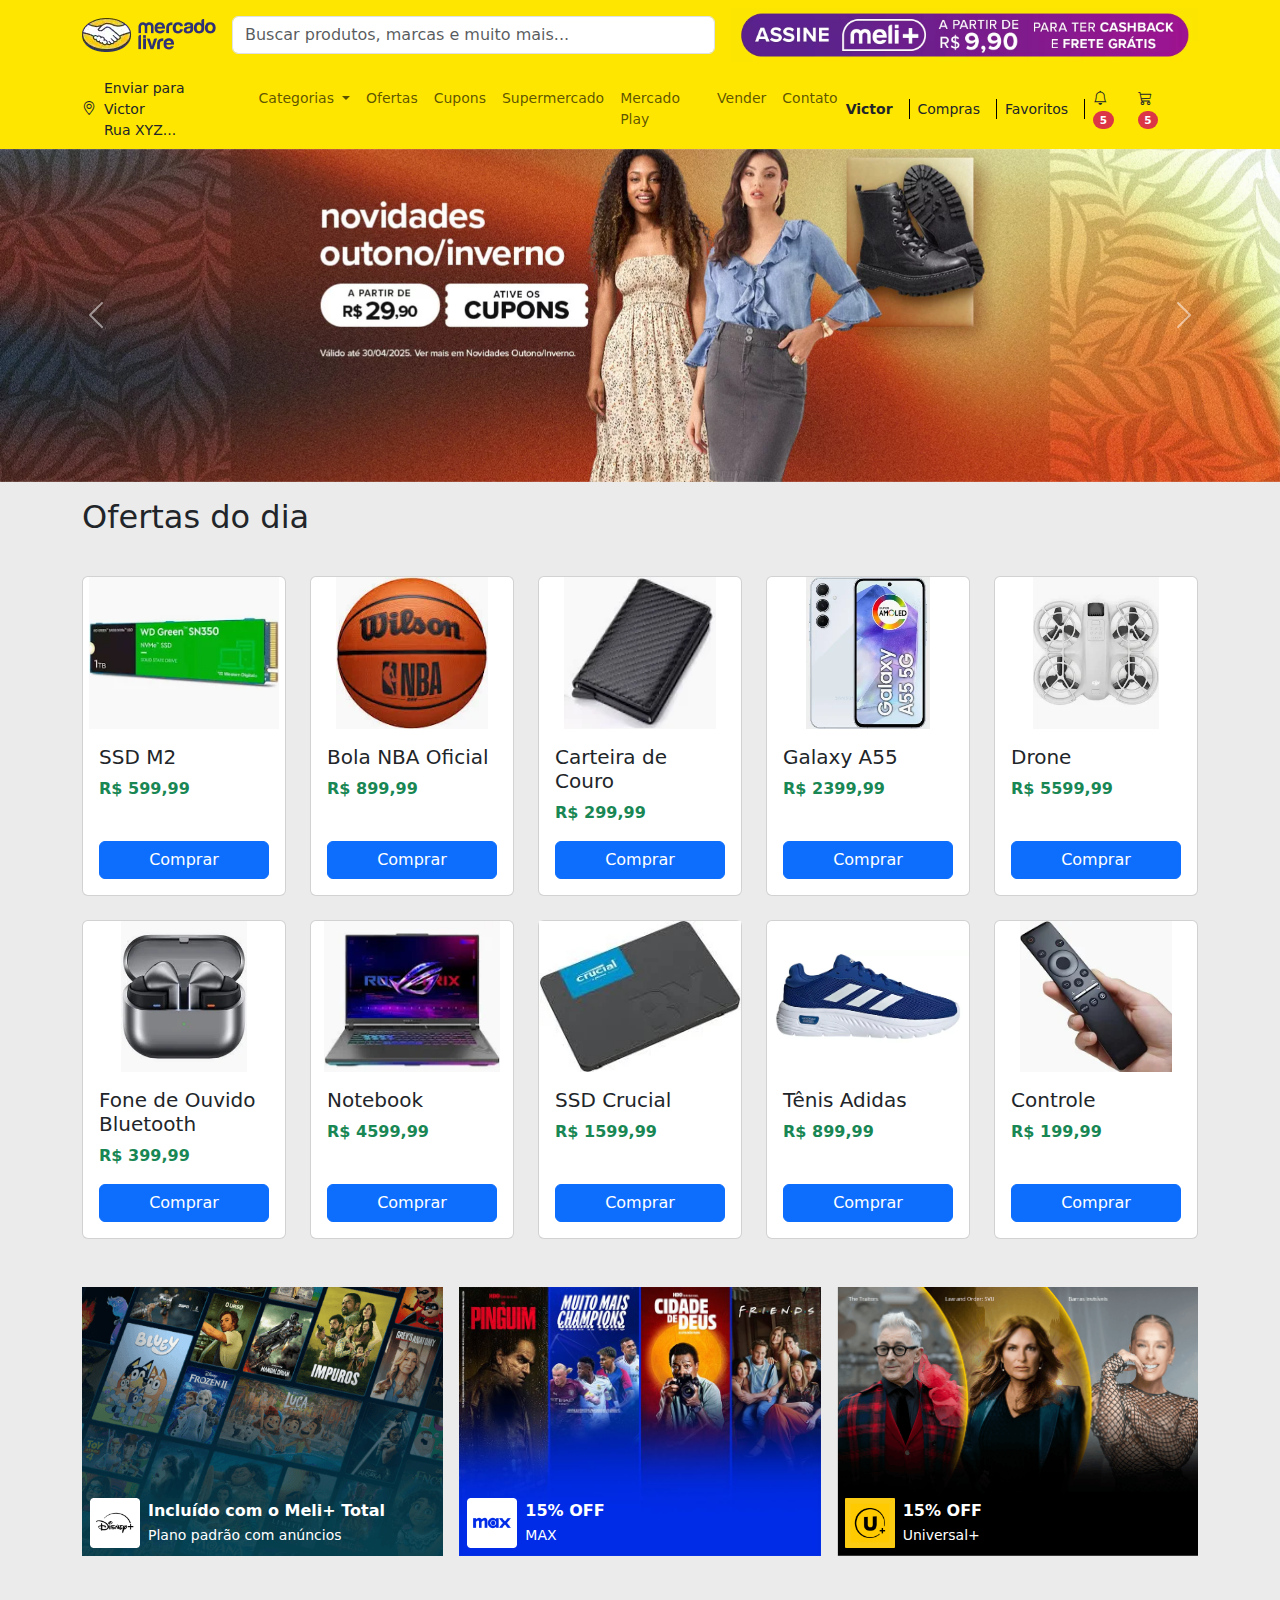
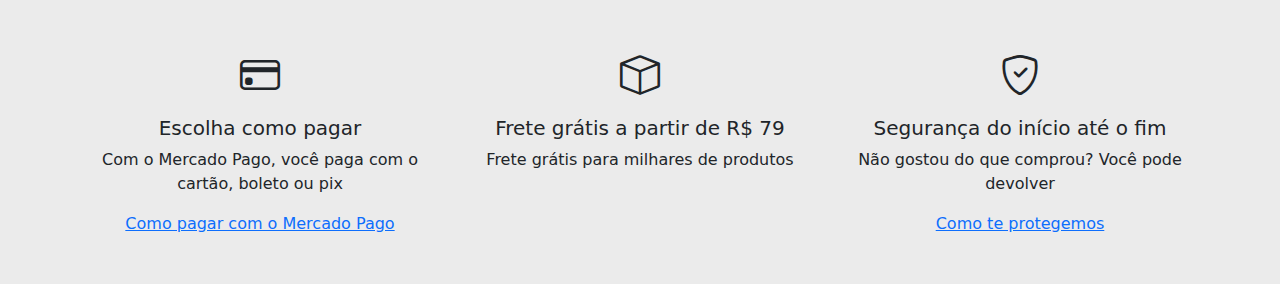
<file: index.html>
<!DOCTYPE html>
<html lang="pt-br">
<head>
    <meta charset="UTF-8">
    <meta name="viewport" content="width=device-width, initial-scale=1.0">
    <link href="https://cdn.jsdelivr.net/npm/bootstrap@5.3.0-alpha1/dist/css/bootstrap.min.css" rel="stylesheet">
    <link rel="stylesheet" href="https://cdn.jsdelivr.net/npm/bootstrap-icons@1.13.1/font/bootstrap-icons.min.css">
    <link href="style.css" rel="stylesheet">
    <title>Mercado Livre</title>
</head>
<body class="corBody">

    <nav class="navbar navbar-ligth corML">
        <div class="container">

            <div class="d-flex flex-column flex-lg-row align-items-center w-100">

                <a href="index.html" class="navbar-brand mb-2 mb-lg-0 me-lg-3">
                    <img src="logo/pt_logo_large_plus.webp" alt="Logo Mercado Livre">
                </a>

                <input type="search" class="form-control mb-2 mb-lg-0 me-lg-3" placeholder="Buscar produtos, marcas e muito mais...">

                <div class="text-center w-100 w-lg-auto">
                    <img src="outros/meli.webp" alt="Propaganda Meli+" class="img-fluid">
                </div>


            </div>

        </div>
    </nav>

    <nav class="navbar navbar-expand-xl bg-body-tertiary corML py-2">
        <div class="container small">
          <button class="navbar-toggler" type="button" data-bs-toggle="collapse" data-bs-target="#navbarSupportedContent" aria-controls="navbarSupportedContent" aria-expanded="false" aria-label="Toggle navigation">
            <span class="navbar-toggler-icon"></span>
          </button>
          <div class="collapse navbar-collapse" id="navbarSupportedContent">

            <div class="me-4 d-flex align-items-center">
                <i class="bi bi-geo-alt"></i>
                <div class="ms-2">
                    <div>Enviar para Victor</div>
                    <div>Rua XYZ...</div>
                </div>
            </div>

            <ul class="navbar-nav me-auto mb-2 mb-lg-0">
              
              <li class="nav-item dropdown">
                <a class="nav-link dropdown-toggle" href="#" role="button" data-bs-toggle="dropdown" aria-expanded="false">
                  Categorias
                </a>
                <ul class="dropdown-menu">
                  <li><a class="dropdown-item" href="#">Eletrônicos</a></li>
                  <li><a class="dropdown-item" href="#">Esportes</a></li>
                  <li><a class="dropdown-item" href="#">Moda</a></li>
                </ul>
              </li>
              <li class="nav-item">
                <a class="nav-link" href="#">Ofertas</a>
              </li>
              <li class="nav-item">
                <a class="nav-link" href="#">Cupons</a>
              </li>
              <li class="nav-item">
                <a class="nav-link" href="#">Supermercado</a>
              </li>
             
              <li class="nav-item">
                <a class="nav-link" href="#">Mercado Play</a>
              </li>
              <li class="nav-item">
                <a class="nav-link" href="#">Vender</a>
              </li>
              <li class="nav-item">
                <a class="nav-link" href="#">Contato</a>
              </li>
            </ul>
              
        </div>

            <div class="d-flex align-items-center me-3">
                <div class="me-2">
                    <a href="#" class="text-dark fw-bold text-decoration-none">Victor</a>
                </div>

                <div class="separator"></div>

                <div class="me-2">
                    <a href="#" class="text-dark text-decoration-none">Compras</a>
                </div>

                <div class="separator"></div>

                <div class="me-2">
                    <a href="#" class="text-dark text-decoration-none">Favoritos</a>
                </div>

                <div class="separator"></div>

                <div class="me-2 position-relative">
                    <a href="#" class="text-dark fw-bold text-decoration-none">
                        <i class="bi bi-bell"></i>
                        <span class="badge bg-danger rounded-pill position-absolut start-100">5</span>
                    </a>
                </div>

                <div class="me-2 position-relative">
                    <a href="#" class="text-dark fw-bold text-decoration-none">
                        <i class="bi bi-cart3"></i>
                        <span class="badge bg-danger rounded-pill position-absolut start-100">5</span>
                    </a>
                </div>

            </div>
        </div>
      </nav>

      <div id="carouselExample" class="carousel slide">
        <div class="carousel-inner">
          <div class="carousel-item active">
            <img src="banners/D_NQ_659284-MLA83534004662_042025-OO.webp" class="d-block w-100" alt="Banner 1">
          </div>
          <div class="carousel-item">
            <img src="banners/D_NQ_739435-MLA83711148839_042025-OO.webp" class="d-block w-100" alt="Banner 2">
          </div>
          <div class="carousel-item">
            <img src="banners/D_NQ_871212-MLA83816897045_042025-OO.webp" class="d-block w-100" alt="Banner 3">
          </div>
          <div class="carousel-item">
            <img src="banners/D_NQ_885527-MLA83475838448_042025-OO.webp" class="d-block w-100" alt="Banner 4">
          </div>
          <div class="carousel-item">
            <img src="banners/D_NQ_908673-MLA83827017255_042025-OO.webp" class="d-block w-100" alt="Banner 5">
          </div>
          <div class="carousel-item">
            <img src="banners/D_NQ_910933-MLA83534147392_042025-OO.webp" class="d-block w-100" alt="Banner 6">
          </div>
        </div>
        <button class="carousel-control-prev" type="button" data-bs-target="#carouselExample" data-bs-slide="prev">
          <span class="carousel-control-prev-icon" aria-hidden="true"></span>
          <span class="visually-hidden">Previous</span>
        </button>
        <button class="carousel-control-next" type="button" data-bs-target="#carouselExample" data-bs-slide="next">
          <span class="carousel-control-next-icon" aria-hidden="true"></span>
          <span class="visually-hidden">Next</span>
        </button>
      </div>

      <div class="container mt-3">
        <h2 mb-4>Ofertas do dia</h2>
        <div class="row row-cols-1 row-cols-md-2 row-cols-lg-5 g-4 mt-3">
            
            <div class="col">
                <div class="card h-100 d-flex flex-column">

                    <div class="ratio ratio-4x3">
                        <img src="produtos/ssdm2.webp" alt="SS2 M2" class="w-100 h-100 object-fit-contain">
                    </div>

                    <div class="card-body d-flex flex-column h-100">
                        <h5 class="card-title">SSD M2</h5>
                        <p class="card-text text-success fw-bold">R$ 599,99</p>
                        <button class="btn btn-primary w-100 mt-auto">Comprar</button>
                    </div>
                </div>    
            </div>

            <div class="col">
                <div class="card h-100 d-flex flex-column">

                    <div class="ratio ratio-4x3">
                        <img src="produtos/bola.webp" alt="Bola NBA Oficial" class="w-100 h-100 object-fit-contain">
                    </div>

                    <div class="card-body d-flex flex-column h-100">
                        <h5 class="card-title">Bola NBA Oficial</h5>
                        <p class="card-text text-success fw-bold">R$ 899,99</p>
                        <button class="btn btn-primary w-100 mt-auto">Comprar</button>
                    </div>
                </div>    
            </div>

            <div class="col">
                <div class="card h-100 d-flex flex-column">

                    <div class="ratio ratio-4x3">
                        <img src="produtos/carteira.webp" alt="carteira" class="w-100 h-100 object-fit-contain">
                    </div>

                    <div class="card-body d-flex flex-column h-100">
                        <h5 class="card-title">Carteira de Couro</h5>
                        <p class="card-text text-success fw-bold">R$ 299,99</p>
                        <button class="btn btn-primary w-100 mt-auto">Comprar</button>
                    </div>
                </div>    
            </div>

            <div class="col">
                <div class="card h-100 d-flex flex-column">

                    <div class="ratio ratio-4x3">
                        <img src="produtos/celular.webp" alt="Celular" class="w-100 h-100 object-fit-contain">
                    </div>

                    <div class="card-body d-flex flex-column h-100">
                        <h5 class="card-title">Galaxy A55</h5>
                        <p class="card-text text-success fw-bold">R$ 2399,99</p>
                        <button class="btn btn-primary w-100 mt-auto">Comprar</button>
                    </div>
                </div>    
            </div>

            <div class="col">
                <div class="card h-100 d-flex flex-column">

                    <div class="ratio ratio-4x3">
                        <img src="produtos/drone.webp" alt="Drone" class="w-100 h-100 object-fit-contain">
                    </div>

                    <div class="card-body d-flex flex-column h-100">
                        <h5 class="card-title">Drone</h5>
                        <p class="card-text text-success fw-bold">R$ 5599,99</p>
                        <button class="btn btn-primary w-100 mt-auto">Comprar</button>
                    </div>
                </div>    
            </div>

            <div class="col">
                <div class="card h-100 d-flex flex-column">

                    <div class="ratio ratio-4x3">
                        <img src="produtos/fone.webp" alt="Fone" class="w-100 h-100 object-fit-contain">
                    </div>

                    <div class="card-body d-flex flex-column h-100">
                        <h5 class="card-title">Fone de Ouvido Bluetooth</h5>
                        <p class="card-text text-success fw-bold">R$ 399,99</p>
                        <button class="btn btn-primary w-100 mt-auto">Comprar</button>
                    </div>
                </div>    
            </div>

            <div class="col">
                <div class="card h-100 d-flex flex-column">

                    <div class="ratio ratio-4x3">
                        <img src="produtos/notebook.webp" alt="Notebook" class="w-100 h-100 object-fit-contain">
                    </div>

                    <div class="card-body d-flex flex-column h-100">
                        <h5 class="card-title">Notebook</h5>
                        <p class="card-text text-success fw-bold">R$ 4599,99</p>
                        <button class="btn btn-primary w-100 mt-auto">Comprar</button>
                    </div>
                </div>    
            </div>

            <div class="col">
                <div class="card h-100 d-flex flex-column">

                    <div class="ratio ratio-4x3">
                        <img src="produtos/ssd.webp" alt="SSD" class="w-100 h-100 object-fit-contain">
                    </div>

                    <div class="card-body d-flex flex-column h-100">
                        <h5 class="card-title">SSD Crucial</h5>
                        <p class="card-text text-success fw-bold">R$ 1599,99</p>
                        <button class="btn btn-primary w-100 mt-auto">Comprar</button>
                    </div>
                </div>    
            </div>

            <div class="col">
                <div class="card h-100 d-flex flex-column">

                    <div class="ratio ratio-4x3">
                        <img src="produtos/tenis.webp" alt="Tenis" class="w-100 h-100 object-fit-contain">
                    </div>

                    <div class="card-body d-flex flex-column h-100">
                        <h5 class="card-title">Tênis Adidas</h5>
                        <p class="card-text text-success fw-bold">R$ 899,99</p>
                        <button class="btn btn-primary w-100 mt-auto">Comprar</button>
                    </div>
                </div>    
            </div>

            <div class="col">
                <div class="card h-100 d-flex flex-column">

                    <div class="ratio ratio-4x3">
                        <img src="produtos/controle.webp" alt="Controle" class="w-100 h-100 object-fit-contain">
                    </div>

                    <div class="card-body d-flex flex-column h-100">
                        <h5 class="card-title">Controle</h5>
                        <p class="card-text text-success fw-bold">R$ 199,99</p>
                        <button class="btn btn-primary w-100 mt-auto">Comprar</button>
                    </div>
                </div>    
            </div>

        </div>
      </div>

      <div class="container my-5">
        <div class="row row-cols-1 row-cols-md-3 g-3">

            <div class="col">
                <div class="position-relative h-100">
                    <img src="outros/disney.png" alt="Dinsey" class="img-fluid w-100 h-100">
                    <div class="position-absolute bottom-0 start-0 d-flex align-items-center text-white p-2">

                        <img src="outros/disney_logo.png" alt="Logo Disney" class="logoPropaganda">
                        <div class="ms-2">
                            <div class="fw-bold">Incluído com o Meli+ Total</div>
                            <small>Plano padrão com anúncios</small>
                        </div>
                    </div>
                </div>
            </div>

            <div class="col">
                <div class="position-relative h-100">
                    <img src="outros/max.jpg" alt="Max" class="img-fluid w-100 h-100">
                    <div class="position-absolute bottom-0 start-0 d-flex align-items-center text-white p-2">

                        <img src="outros/max_logo.png" alt="Logo Max" class="logoPropaganda">
                        <div class="ms-2">
                            <div class="fw-bold">15% OFF</div>
                            <small>MAX</small>
                        </div>
                    </div>
                </div>
            </div>

            <div class="col">
                <div class="position-relative h-100">
                    <img src="outros/universal.png" alt="Universal" class="img-fluid w-100 h-100">
                    <div class="position-absolute bottom-0 start-0 d-flex align-items-center text-white p-2">

                        <img src="outros/universal_logo.png" alt="Logo Universal" class="logoPropaganda">
                        <div class="ms-2">
                            <div class="fw-bold">15% OFF</div>
                            <small>Universal+</small>
                        </div>
                    </div>
                </div>
            </div>
        </div>
      </div>

      <div class="container text-center py-5">
        <div class="row row-cols-1 row-cols-md-3 g-4">

            <div class="col">
                <i class="bi bi-credit-card info-icon h1"></i>
                <h5 class="mt-3">Escolha como pagar</h5>
                <p>Com o Mercado Pago, você paga com o cartão, boleto ou pix</p>
                <a href="#">Como pagar com o Mercado Pago</a>
            </div>

            <div class="col">
                <i class="bi bi-box info-icon h1"></i>
                <h5 class="mt-3">Frete grátis a partir de R$ 79</h5>
                <p>Frete grátis para milhares de produtos</p>
            </div>

            <div class="col">
                <i class="bi bi-shield-check info-icon h1"></i>
                <h5 class="mt-3">Segurança do início até o fim</h5>
                <p>Não gostou do que comprou? Você pode devolver</p>
                <a href="#">Como te protegemos</a>
            </div>

        </div>
      </div>


<script src="https://cdn.jsdelivr.net/npm/bootstrap@5.3.3/dist/js/bootstrap.bundle.min.js"></script>    
</body>
</html>
</file>
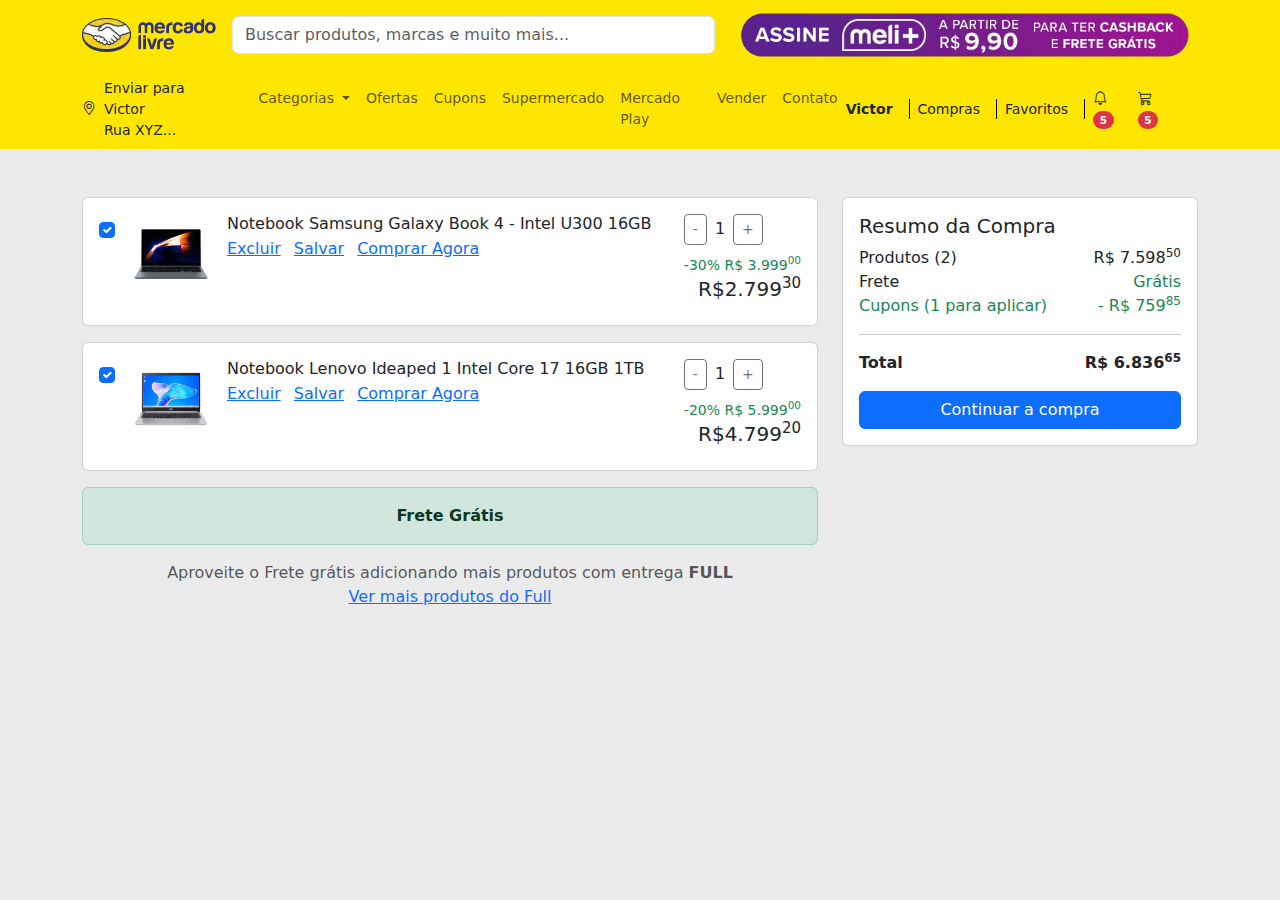
<file: carrinho.html>
<!DOCTYPE html>
<html lang="pt-br">
<head>
    <meta charset="UTF-8">
    <meta name="viewport" content="width=device-width, initial-scale=1.0">
    <link href="https://cdn.jsdelivr.net/npm/bootstrap@5.3.0-alpha1/dist/css/bootstrap.min.css" rel="stylesheet">
    <link rel="stylesheet" href="https://cdn.jsdelivr.net/npm/bootstrap-icons@1.13.1/font/bootstrap-icons.min.css">
    <link href="style.css" rel="stylesheet">
    <title>Mercado Livre - Carrinho</title>
</head>
<body class="corBody">
    <nav class="navbar navbar-ligth corML">
        <div class="container">

            <div class="d-flex flex-column flex-lg-row align-items-center w-100">

                <a href="index.html" class="navbar-brand mb-2 mb-lg-0 me-lg-3">
                    <img src="logo/pt_logo_large_plus.webp" alt="Logo Mercado Livre">
                </a>

                <input type="search" class="form-control mb-2 mb-lg-0 me-lg-3" placeholder="Buscar produtos, marcas e muito mais...">

                <div class="text-center w-100 w-lg-auto">
                    <img src="outros/meli.webp" alt="Propaganda Meli+" class="img-fluid">
                </div>

            </div>
        </div>
    </nav>

    <nav class="navbar navbar-expand-xl bg-body-tertiary corML py-2">
        <div class="container small">
          <button class="navbar-toggler" type="button" data-bs-toggle="collapse" data-bs-target="#navbarSupportedContent" aria-controls="navbarSupportedContent" aria-expanded="false" aria-label="Toggle navigation">
            <span class="navbar-toggler-icon"></span>
          </button>
          <div class="collapse navbar-collapse" id="navbarSupportedContent">

            <div class="me-4 d-flex align-items-center">
                <i class="bi bi-geo-alt"></i>
                <div class="ms-2">
                    <div>Enviar para Victor</div>
                    <div>Rua XYZ...</div>
                </div>
            </div>

            <ul class="navbar-nav me-auto mb-2 mb-lg-0">
              
              <li class="nav-item dropdown">
                <a class="nav-link dropdown-toggle" href="#" role="button" data-bs-toggle="dropdown" aria-expanded="false">
                  Categorias
                </a>
                <ul class="dropdown-menu">
                  <li><a class="dropdown-item" href="#">Eletrônicos</a></li>
                  <li><a class="dropdown-item" href="#">Esportes</a></li>
                  <li><a class="dropdown-item" href="#">Moda</a></li>
                </ul>
              </li>
              <li class="nav-item">
                <a class="nav-link" href="#">Ofertas</a>
              </li>
              <li class="nav-item">
                <a class="nav-link" href="#">Cupons</a>
              </li>
              <li class="nav-item">
                <a class="nav-link" href="#">Supermercado</a>
              </li>
             
              <li class="nav-item">
                <a class="nav-link" href="#">Mercado Play</a>
              </li>
              <li class="nav-item">
                <a class="nav-link" href="#">Vender</a>
              </li>
              <li class="nav-item">
                <a class="nav-link" href="#">Contato</a>
              </li>
            </ul>
              
        </div>

            <div class="d-flex align-items-center me-3">
                <div class="me-2">
                    <a href="#" class="text-dark fw-bold text-decoration-none">Victor</a>
                </div>

                <div class="separator"></div>

                <div class="me-2">
                    <a href="compras.html" class="text-dark text-decoration-none">Compras</a>
                </div>

                <div class="separator"></div>

                <div class="me-2">
                    <a href="#" class="text-dark text-decoration-none">Favoritos</a>
                </div>

                <div class="separator"></div>

                <div class="me-2 position-relative">
                    <a href="#" class="text-dark fw-bold text-decoration-none">
                        <i class="bi bi-bell"></i>
                        <span class="badge bg-danger rounded-pill position-absolut start-100">5</span>
                    </a>
                </div>

                <div class="me-2 position-relative">
                    <a href="carrinho.html" class="text-dark fw-bold text-decoration-none">
                        <i class="bi bi-cart3"></i>
                        <span class="badge bg-danger rounded-pill position-absolut start-100">5</span>
                    </a>
                </div>

            </div>
        </div>
      </nav>

      <div class="container mt-5">

        <div class="row">
            <div class="col-lg-8">
                <div class="card mb-3">
                    <div class="card-body d-flex align-items-start">
                        <input type="checkbox" class="form-check-input me-3 mt-2" checked>
                        <img src="produtos_carrinho/D_Q_NP_2X_876091-MLU78776215826_092024-E.webp" alt="Notebook" class="me-3" width="80">

                        <div class="flex-grow-1">
                            <h6 class="mb-1">Notebook Samsung Galaxy Book 4 - Intel U300 16GB</h6>

                            <div>
                                <a href="#" class="me-2">Excluir</a>
                                <a href="#" class="me-2">Salvar</a>
                                <a href="#">Comprar Agora</a>
                            </div>
                        </div>

                        <div class="text-end">
                            <div class="d-flex align-items-center mb-2">
                                <button class="btn btn-outline-secondary btn-sm" onclick="updateCounter(this, -1)">-</button>
                                <span class="mx-2">1</span>
                                <button class="btn btn-outline-secondary btn-sm" onclick="updateCounter(this, 1)">+</button>
                            </div>
                            <small class="text-success">-30% R$ 3.999<sup>00</sup></small>
                            <h5 class="text-dark">R$2.799<sup>30</sup></h5>
                        </div>
                    </div>
                </div>

                <div class="card mb-3">
                    <div class="card-body d-flex align-items-start">
                        <input type="checkbox" class="form-check-input me-3 mt-2" checked>
                        <img src="produtos_carrinho/D_Q_NP_2X_936906-MLA81361764027_122024-E.webp" alt="Notebook" class="me-3" width="80">

                        <div class="flex-grow-1">
                            <h6 class="mb-1">Notebook Lenovo Ideaped 1 Intel Core 17 16GB 1TB</h6>

                            <div>
                                <a href="#" class="me-2">Excluir</a>
                                <a href="#" class="me-2">Salvar</a>
                                <a href="#">Comprar Agora</a>
                            </div>
                        </div>

                        <div class="text-end">
                            <div class="d-flex align-items-center mb-2">
                                <button class="btn btn-outline-secondary btn-sm" onclick="updateCounter(this, -1)">-</button>
                                <span class="mx-2">1</span>
                                <button class="btn btn-outline-secondary btn-sm" onclick="updateCounter(this, 1)">+</button>
                            </div>
                            <small class="text-success">-20% R$ 5.999<sup>00</sup></small>
                            <h5 class="text-dark">R$4.799<sup>20</sup></h5>
                        </div>
                    </div>
                </div>

                <div class="alert alert-success d-flex align-items-center flex-column">
                      <span><strong>Frete Grátis</strong></span>  
                </div>
                <p class="text-muted text-center">
                    Aproveite o Frete grátis adicionando mais produtos com entrega <strong>FULL</strong><br>
                    <a href="#">Ver mais produtos do Full</a>
                </p>

            </div>

            <div class="col-lg-4">
                <div class="card">
                    <div class="card-body">
                        <h5 class="card-title">Resumo da Compra</h5>
                        <div class="d-flex justify-content-between">
                            <span>Produtos (2)</span>
                            <span>R$ 7.598<sup>50</sup></span>
                        </div>
                        <div class="d-flex justify-content-between">
                            <span>Frete</span>
                            <span class="text-success">Grátis</span>
                        </div>
                        <div class="d-flex justify-content-between text-success">
                            <span>Cupons (1 para aplicar)</span>
                            <span>- R$ 759<sup>85</sup></span>
                        </div>
                        <hr>
                        <div class="d-flex justify-content-between fw-bold">
                            <span>Total</span>
                            <span>R$ 6.836<sup>65</sup></span>
                        </div>
                        <button class="btn btn-primary w-100 mt-3">Continuar a compra</button>
                    </div>
                </div>
            </div>
        </div>

      </div>
<script src="https://cdn.jsdelivr.net/npm/bootstrap@5.3.3/dist/js/bootstrap.bundle.min.js"></script>
<script>
    function updateCounter(button, change) {
        const container = button.parentElement;
        const counterSpan = container.querySelector('span');
        let count = parseInt(counterSpan.textContent);
    
        count += change;
        if (count < 0) count = 0;


        counterSpan.textContent = count;
    }
    </script>    
</body>
</html>
</file>
<file: style.css>
.corML{
    background-color: #ffe600 !important;
}

.corBody{
    background-color: #ebebeb;
}

.logoPropaganda{
    max-width: 50px;
    max-height: 50px;
}

.separator {
    width: 1px;
    height: 20px;
    background-color: #000000; /* cor da barrinha */
    margin: 0 8px;
}
</file>
